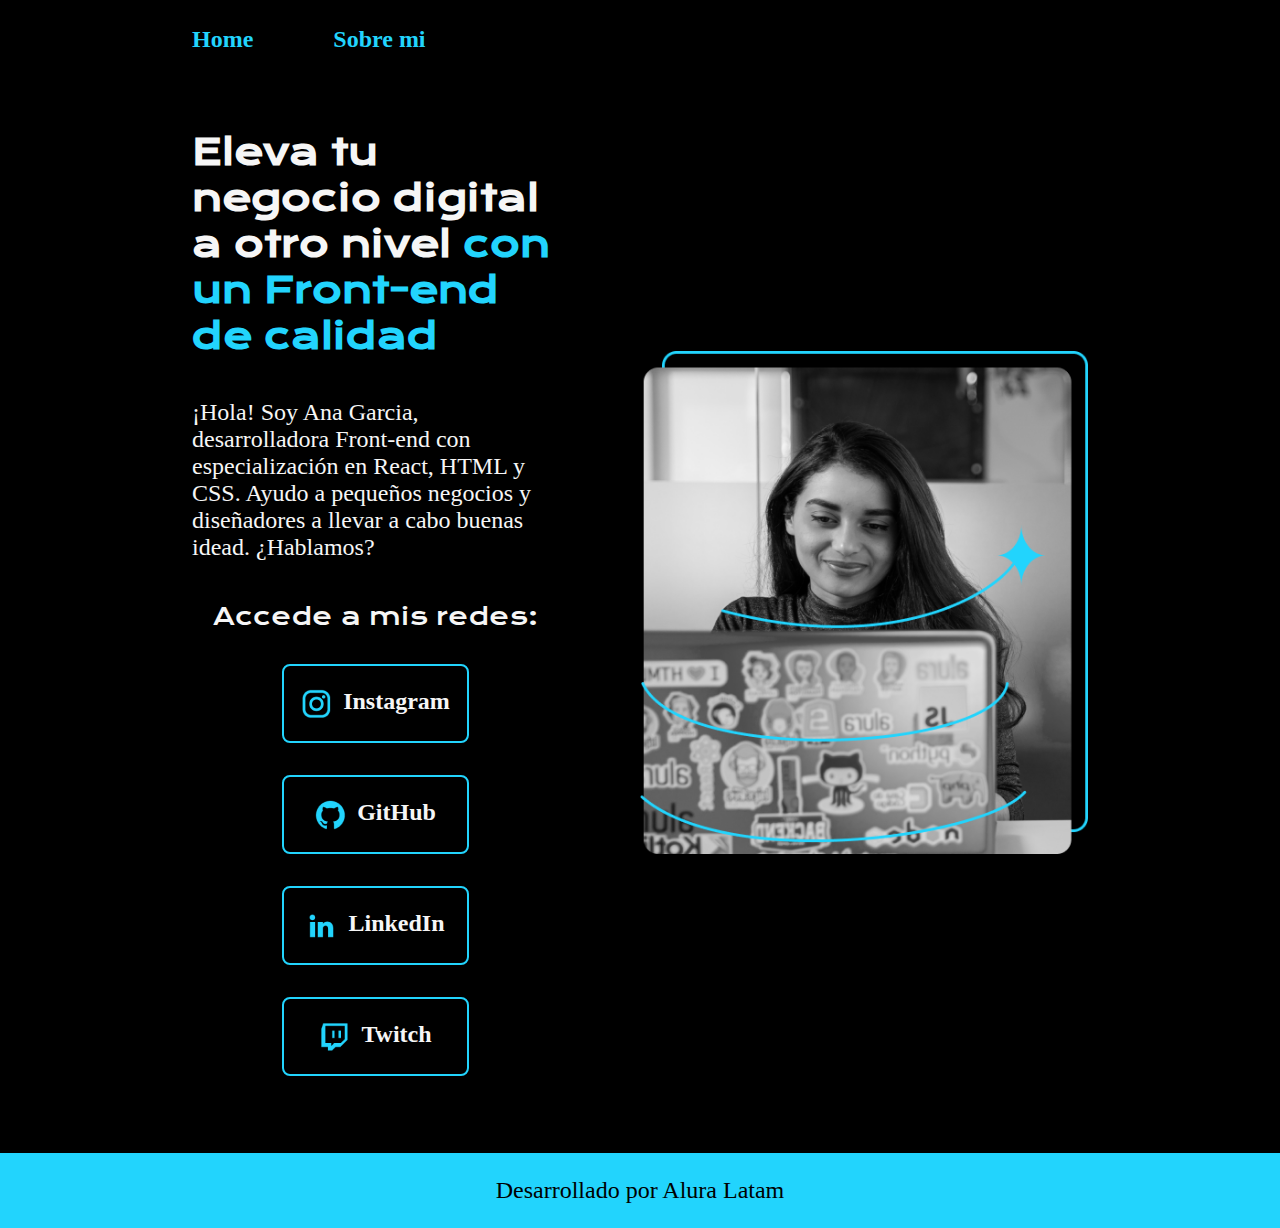
<file: index.html>
<!DOCTYPE html>
<html lang="es">

<head>
    <meta charset="UTF-8">
    <meta name="viewport" content="width=device-width, initial-scale=1.0">
    <title>Portafolio</title>
    <link rel="stylesheet" href="styles/style.css">
</head>

<body>
        <header class="header" >
            <nav class="header__menu">
                <a href="index.html" class="header__menu__link">Home</a>
                <a href="about.html" class="header__menu__link" >  Sobre mi</a>
            </nav>
        </header>

    <main class="presentacion">
        <section class="presentacion__contenido">
            <h1 class="presentacion__contenido__titulo" >Eleva tu negocio digital a otro nivel <strong>con un Front-end de calidad</strong>
            </h1>
            <p class="presentacion__contenido__texto" >
                ¡Hola! Soy Ana Garcia, desarrolladora Front-end con especialización en React, HTML y CSS. Ayudo a pequeños negocios y diseñadores a llevar a cabo buenas idead. ¿Hablamos?

            </p>
            <div class="presentacion__enlaces">
                <h2 class="presentacion__enlaces__subtitulo" >Accede a mis redes: </h2>
                <a  class="presentacion__enlaces__link" href="https://www.instagram.com/" target="_blank"> <img src="assets/instagram.png" alt="Logo de instagram">Instagram</a>
                <a class="presentacion__enlaces__link" href="https://github.com" target="_blank"> <img src="assets/github.png" alt="Logo de github">GitHub</a>
                <a class="presentacion__enlaces__link" href="https://sv.linkedin.com/" target="_blank"> <img src="assets/linkedin.png" alt="Logo de LinkedIn">LinkedIn</a>
                <a class="presentacion__enlaces__link" target="_blank" href="https://www.twitch.tv/"><img src="assets/twitch.png" alt="Logo de Twitch"> Twitch</a>
             </div>
        </section>
        <img class="presentacion__imagen" src="assets/Ana.png" alt="imagen de perro trabando">
    </main>

    <footer class="footer" >
        <p>Desarrollado por Alura Latam</p>
    </footer>

</body>

</html>
</file>
<file: styles/style.css>
@import url('https://fonts.googleapis.com/css2?family=Krona+One&family=Montserrat:ital,wght@0,100..900;1,100..900&family=Tangerine:wght@400;700&display=swap');


:root{
    --color-primario:#000000;
    --color-secundario : #F6F6F6;
    --color-terciario:#22D4FD;
    --color-hover:#272727;
    --fuente-monserrat:"monserrat",sans serif;
    --fuente-krona:"Krona One", sans serif;

}

*{
    padding: 0;
    margin: 0;
}

.header{
    padding: 2% 0 0 15%;

}

.header__menu{
display: flex;
gap: 80px;

}

.header__menu__link{
    font-family: var(--fuente-monserrat);
    font-size: 1.5rem;
    font-weight: 600;
    color: var(--color-terciario);
    text-decoration: none;
}


body{
    background-color:var(--color-primario);
    color: var(--color-secundario);
    box-sizing: border-box;
}   

strong {
    color: var(--color-terciario);
}

.presentacion{
    display: flex;
    align-items: center;
    padding: 6% 15%;
    justify-content: space-between;
    gap:82px;
}

.presentacion__contenido{   
    width: 50%;
    display: flex;
    flex-direction: column;
    gap: 40px;
}

.presentacion__contenido__titulo{
    font-size: 2.25rem;
    font-family: var(--fuente-krona); 
}

.presentacion__contenido__texto{
    font-family: var(--fuente-monserrat);
    font-size: 1.5rem;
}

.presentacion__enlaces{
    display: flex;
    justify-content: space-between;
    flex-direction: column;
    align-items: center;
    gap: 32px;
}

.presentacion__enlaces__link{
    width: 50%;
   border: 2px solid var(--color-terciario);
    text-align: center;
    padding: 21.5px 0;
    border-radius: 8px;
    text-decoration: none;
    color:var(--color-secundario);
    font-family: var(--fuente-monserrat);
    font-size: 1.5rem;
    font-weight: 600;
    display: flex;
    justify-content: center;
    gap: 10px;
}

.presentacion__enlaces__subtitulo{
    font-family: var(--fuente-krona);
    font-size: 1.5rem;
    font-weight: 400;
}

.presentacion__imagen{
    width: 50%;
}

.presentacion__enlaces__link:hover{
    background-color: var(--color-hover);
}

.footer{
    background-color: var(--color-terciario);
    padding: 1.5rem;
    color: var(--color-primario);
    text-align: center;
    font-family: var(--fuente-monserrat);
    font-size: 1.5rem;
    font-weight: 400;
}

@media (max-width:1200px){
   
.header{
    padding: 10%;
}

.header__menu{
    justify-content: center;
}

    .presentacion{
        flex-direction: column-reverse;
        
    }

.presentacion__contenido{
    width: auto;
}

}
</file>
